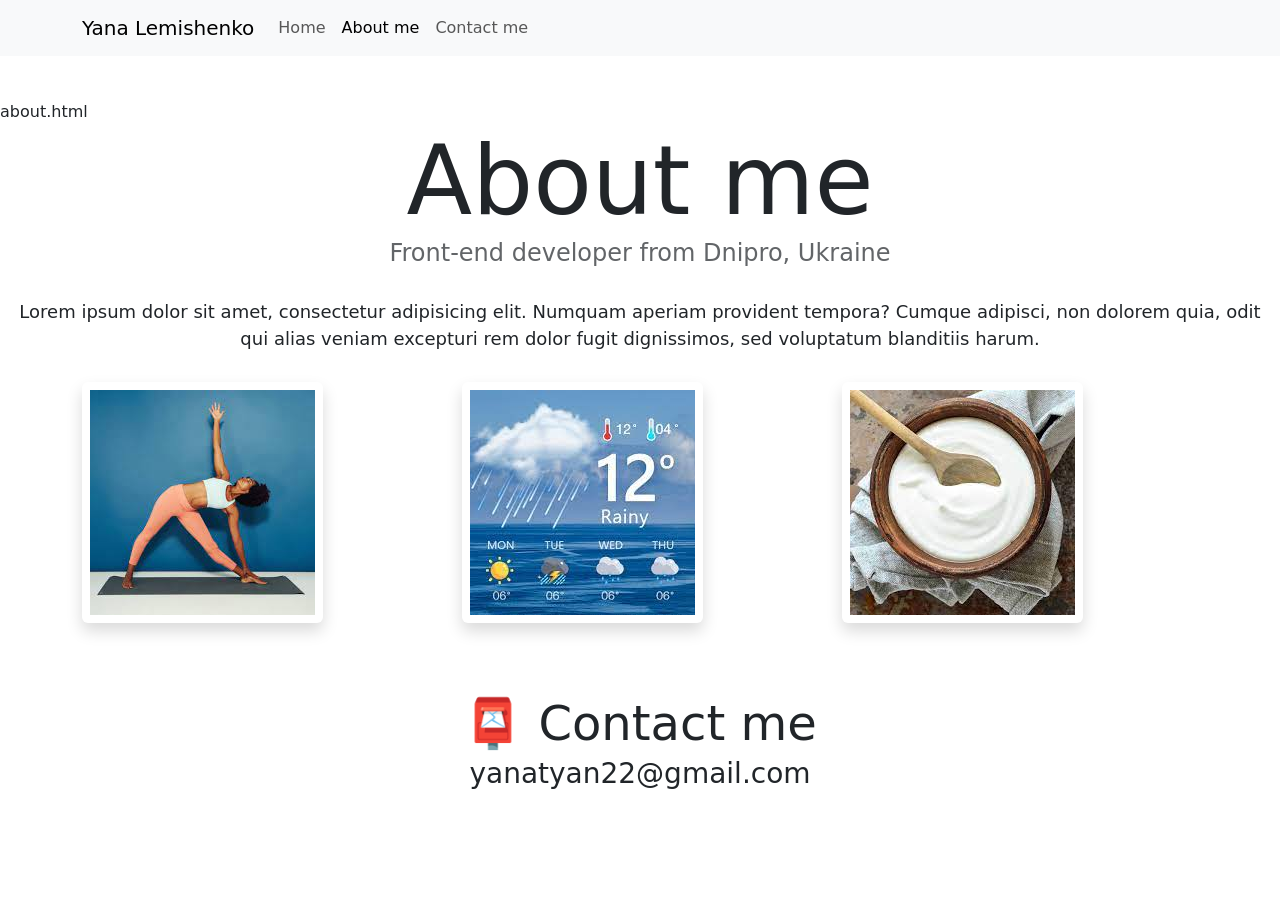
<file: about.html>
about.html
<!DOCTYPE html>
<html lang="en">
  <head>
    <meta charset="UTF-8" />
    <meta http-equiv="X-UA-Compatible" content="IE=edge" />
    <meta name="viewport" content="width=device-width, initial-scale=1.0" />
    <link
      href="https://cdn.jsdelivr.net/npm/bootstrap@5.0.0-beta2/dist/css/bootstrap.min.css"
      rel="stylesheet"
      integrity="sha384-BmbxuPwQa2lc/FVzBcNJ7UAyJxM6wuqIj61tLrc4wSX0szH/Ev+nYRRuWlolflfl"
      crossorigin="anonymous"
    />
    <script
      src="https://cdn.jsdelivr.net/npm/bootstrap@5.0.0-beta2/dist/js/bootstrap.bundle.min.js"
      integrity="sha384-b5kHyXgcpbZJO/tY9Ul7kGkf1S0CWuKcCD38l8YkeH8z8QjE0GmW1gYU5S9FOnJ0"
      crossorigin="anonymous"
    ></script>
    <link rel="stylesheet" href="/style.css" />
    <title>About me - Yana Lemishenko</title>
    <meta
      name="description"
      content="About Yana Lemishenko a front-end developer based in Europe"
    />
  </head>
  <body>
    <nav class="navbar navbar-expand-lg navbar-light bg-light fixed-top">
      <div class="container">
        <a class="navbar-brand" href="/" title="Homepage">Yana Lemishenko</a>
        <button
          class="navbar-toggler"
          type="button"
          data-bs-toggle="collapse"
          data-bs-target="#navbarNav"
          aria-controls="navbarNav"
          aria-expanded="false"
          aria-label="Toggle navigation"
        >
          <span class="navbar-toggler-icon"></span>
        </button>
        <div class="collapse navbar-collapse" id="navbarNav">
          <ul class="navbar-nav">
            <li class="nav-item">
              <a class="nav-link" aria-current="page" href="/" tilte="Homepage"
                >Home</a
              >
            </li>
            <li class="nav-item">
              <a
                class="nav-link active"
                href="/about.html"
                title="About Yana Lemishenko"
                >About me</a
              >
            </li>
            <li class="nav-item">
              <a
                class="nav-link"
                href="/about.html#contact"
                title="Contact Yana Lemishenko"
                >Contact me</a
              >
            </li>
          </ul>
        </div>
      </div>
    </nav>
    <h1 class="text-center">About me</h1>
    <h3 class="text-center">Front-end developer from Dnipro, Ukraine</h3>
    <div class="about-paragraphs text-center">
      <p>
        Lorem ipsum dolor sit amet, consectetur adipisicing elit. Numquam
        aperiam provident tempora? Cumque adipisci, non dolorem quia, odit qui
        alias veniam excepturi rem dolor fugit dignissimos, sed voluptatum
        blanditiis harum.
      </p>
    </div>
    <div class="container">
      <div class="row">
        <div class="col-sm-4">
          <img
            src="images/yoga.jpeg"
            class="img-fluid p-2 mb-4 shadow rounded"
            alt="Yoga project"
          />
        </div>
        <div class="col-sm-4">
          <img
            src="images/weather.jpeg"
            class="img-fluid p-2 mb-4 shadow rounded"
            alt="Weather project"
          />
        </div>
        <div class="col-sm-4">
          <img
            src="images/yogurt.jpeg"
            class="img-fluid p-2 mb-4 shadow rounded"
            alt="Yogurt project"
          />
        </div>
      </div>
    </div>
    <div id="contact" class="mt-5">
      <h2 class="text-center">📮 Contact me</h2>
      <a href="mailto:yanatyan22@gmail.com" class="email-link">
        yanatyan22@gmail.com
      </a>
    </div>
  </body>
</html>
</file>
<file: style.css>
style.css :root {
  --primary-color: #6c63ff;
  --secondary-color: #f5f2fe;
  --box-shadow: 0 5px 10px rgba(0, 0, 0, 0.3);
}

body {
  margin-top: 100px;
}

h1,
h2,
h3 {
  margin: 0;
}

h1 {
  font-size: 96px;
}

h2 {
  font-size: 48px;
}

h3 {
  font-size: 24px;
  opacity: 0.7;
}

p {
  font-size: 18px;
  line-height: 1.5;
}

.navigation-links {
  display: flex;
  margin-top: 40px;
  justify-content: center;
}

.navigation-links a {
  margin: 20px;
}

.primary-link {
  border-radius: 4px;
  padding: 20px 15px;
  text-decoration: none;
  text-transform: capitalize;
  background: var(--primary-color);
  box-shadow: var(--box-shadow);
  color: white;
}

.secondary-link {
  border-radius: 4px;
  padding: 20px 15px;
  text-decoration: none;
  text-transform: capitalize;
  color: var(--primary-color);
  border: 1px solid var(--primary-color);
}

.homepage-link {
  color: var(--primary-color);
  text-align: center;
  display: block;
}

.about-paragraphs {
  margin: 30px 0;
}

.about-paragraphs p {
  margin: 10px;
}

.email-link {
  display: flex;
  justify-content: center;
  color: var(--primary-color);
  font-size: 28px;
  text-decoration: none;
}

.email-link:hover {
  text-decoration: underline;
}
</file>
